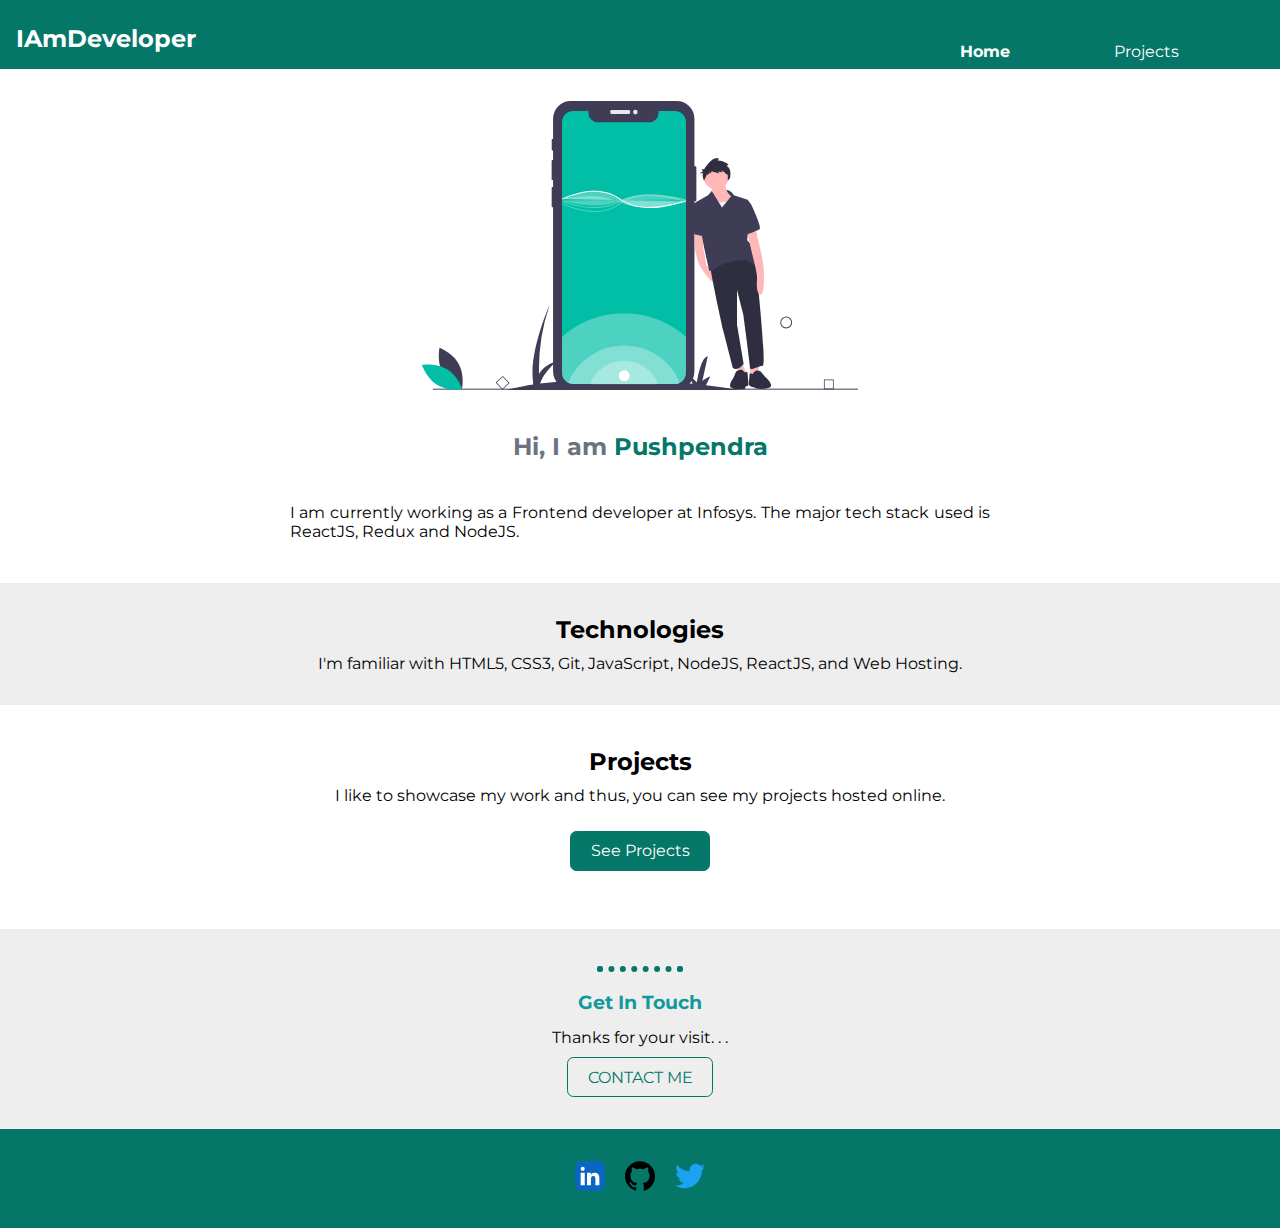
<file: index.html>
<!DOCTYPE html>
<html lang="en">
  <head>
    <meta charset="UTF-8" />
    <meta http-equiv="X-UA-Compatible" content="IE=edge" />
    <meta name="viewport" content="width=device-width, initial-scale=1.0" />
    <title>Home | Pushpendra Sharma</title>
    <link rel="stylesheet" href="styles.css" />
  </head>
  <body>
    <nav class="navigation nav-container">
      <div class="nav-brand"><a href="/">IAmDeveloper</a></div>
      <ul class="list-non-bullet nav-list-container">
        <li class="list-item-inline nav-list-item">
          <a class="link link-active" href="/">Home</a>
        </li>
        <li class="list-item-inline nav-list-item">
          <a class="link" href="./components/projects.html">Projects</a>
        </li>
      </ul>
    </nav>

    <main class="main-container">
      <header class="main-item container-center">
        <img class="hero-img" src="./images/hero.svg" alt="hero-image" />
        <h1 class="hero-heading">
          Hi, I am <span class="heading-inverted">Pushpendra</span>
        </h1>
        <p class="description">
          I am currently working as a Frontend developer at Infosys. The major
          tech stack used is ReactJS, Redux and NodeJS.
        </p>
      </header>

      <section class="main-item ow container-center">
        <h2>Technologies</h2>
        <p class="description">
          I'm familiar with HTML5, CSS3, Git, JavaScript, NodeJS, ReactJS, and
          Web Hosting.
        </p>
      </section>

      <section class="main-item container-center">
        <h2>Projects</h2>
        <p class="description">
          I like to showcase my work and thus, you can see my projects hosted
          online.
        </p>
        <div class="links">
          <a class="link link-primary" href="components/projects.html"
            >See Projects</a
          >
        </div>
      </section>

      <section class="main-item ow container-center">
        <hr />
        <h3>Get In Touch</h3>
        <p class="description">Thanks for your visit. . .</p>
        <a
          class="link link-secondary"
          href="mailto:pushpendrasharma400@gmail.com"
          >CONTACT ME</a
        >
      </section>
    </main>

    <footer class="footer footer-container">
      <ul class="list-non-bullet footer-item">
        <li class="list-item-inline">
          <a
            class="link"
            href="https://www.linkedin.com/in/ietl-pushpendra-sharma/"
          >
            <img src="images\linkedin.svg" class="link-img" alt="linkedin" />
          </a>
        </li>
        <li class="list-item-inline">
          <a class="link" href="https://github.com/Pushpendra-Sharma">
            <img src="images\github.svg" class="link-img" alt="github" />
          </a>
        </li>
        <li class="list-item-inline">
          <a
            class="link"
            href="https://twitter.com/https://twitter.com/ietl_pushpendra"
            ><img src="images\twitter.svg" class="link-img" alt="twitter" />
          </a>
        </li>
      </ul>
    </footer>
  </body>
</html>
</file>
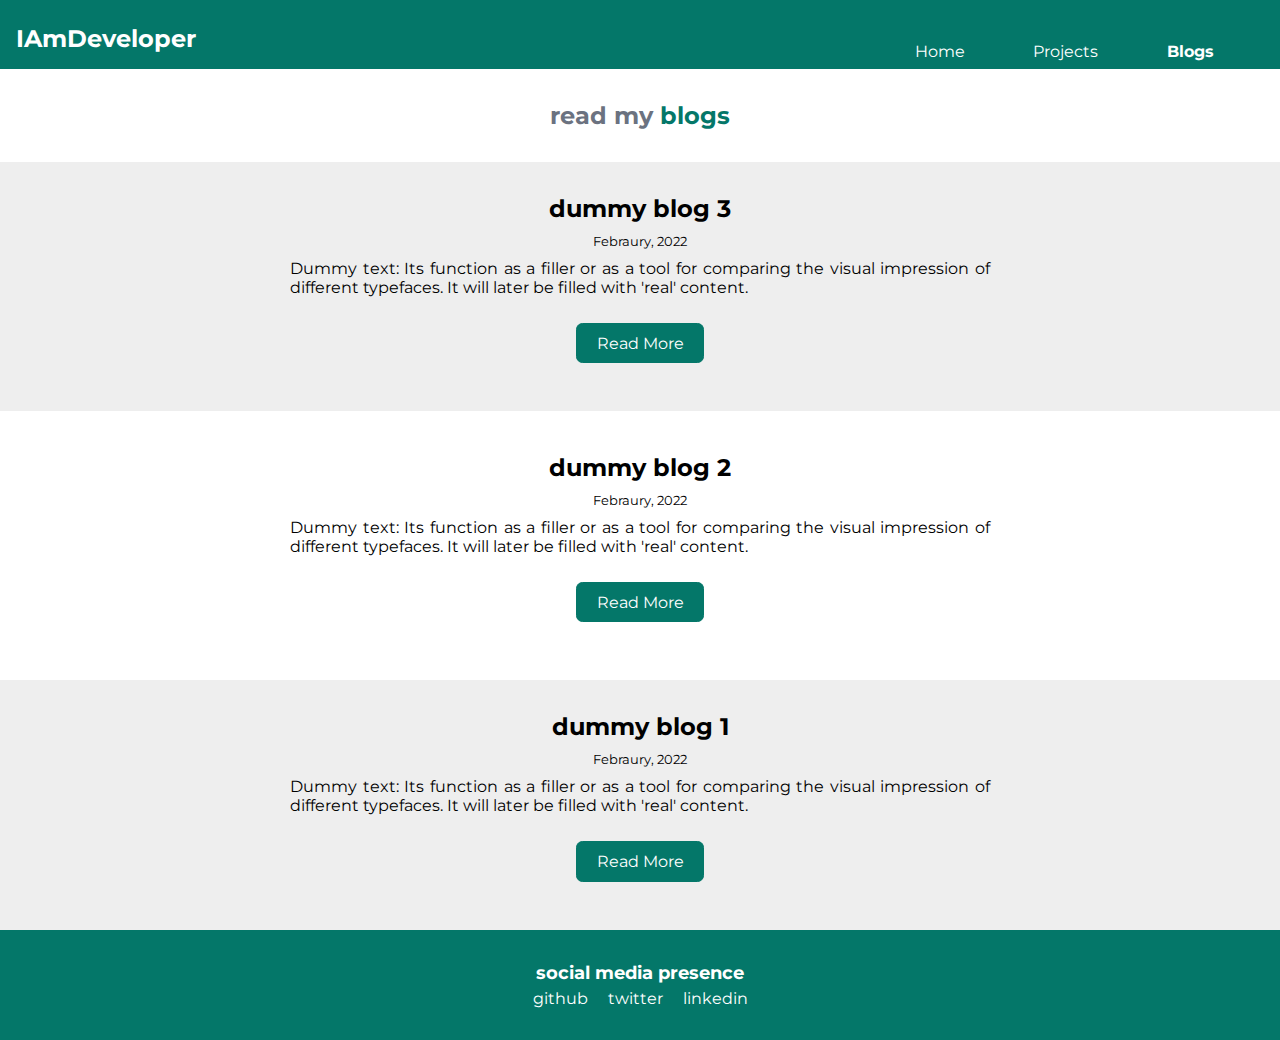
<file: components/blogs.html>
<!DOCTYPE html>
<html lang="en">
  <head>
    <meta charset="UTF-8" />
    <meta http-equiv="X-UA-Compatible" content="IE=edge" />
    <meta name="viewport" content="width=device-width, initial-scale=1.0" />
    <title>Blogs | Pushpendra Sharma</title>
    <link rel="stylesheet" href="../styles.css" />
  </head>
  <body>
    <nav class="navigation nav-container">
      <div class="nav-brand"><a href="/">IAmDeveloper</a></div>
      <ul class="list-non-bullet nav-list-container">
        <li class="list-item-inline nav-list-item">
          <a class="link" href="../index.html">Home</a>
        </li>
        <li class="list-item-inline nav-list-item">
          <a class="link" href="projects.html">Projects</a>
        </li>
        <li class="list-item-inline nav-list-item">
          <a class="link link-active" href="/">Blogs</a>
        </li>
      </ul>
    </nav>

    <header class="hero">
      <h1 class="hero-heading">
        read my <span class="heading-inverted">blogs</span>
      </h1>
    </header>

    <ul class="list-non-bullet showcase-list-container">
      <li>
        <article class="container-center ow showcase-list-item">
          <h2>dummy blog 3</h2>
          <small>Febraury, 2022</small>
          <p class="description">
            Dummy text: Its function as a filler or as a tool for comparing the
            visual impression of different typefaces. It will later be filled with 'real' content.
          </p>
          <div class="links">
            <a class="link link-primary" href="">Read More</a>
          </div>
        </article>
      </li>

      <li>
        <article class="container-center showcase-list-item">
          <h2>dummy blog 2</h2>
          <small>Febraury, 2022</small>
          <p class="description">
            Dummy text: Its function as a filler or as a tool for comparing the
            visual impression of different typefaces. It will later be filled with 'real' content.
          </p>
          <div class="links">
            <a class="link link-primary" href="">Read More</a>
          </div>
        </article>
      </li>

      <li>
        <article class="container-center ow showcase-list-item">
          <h2>dummy blog 1</h2>
          <small>Febraury, 2022</small>
          <p class="description">
            Dummy text: Its function as a filler or as a tool for comparing the
            visual impression of different typefaces. It will later be filled with 'real' content.
          </p>
          <div class="links">
            <a class="link link-primary" href="">Read More</a>
          </div>
        </article>
      </li>
    </ul>

    <footer class="footer footer-container">
      <div class="footer-header">social media presence</div>
      <ul class="list-non-bullet footer-item">
        <li class="list-item-inline">
          <a class="link" href="https://github.com/Pushpendra-Sharma">github
          </a>
        </li>
        <li class="list-item-inline">
          <a class="link" href="https://twitter.com/100Pushpendra">twitter
          </a>
        </li>
        <li class="list-item-inline">
          <a class="link" href="https://www.linkedin.com/in/ietl-pushpendra-sharma/">linkedin
          </a>
        </li>
      </ul>
    </footer>
  </body>
</html>
</file>
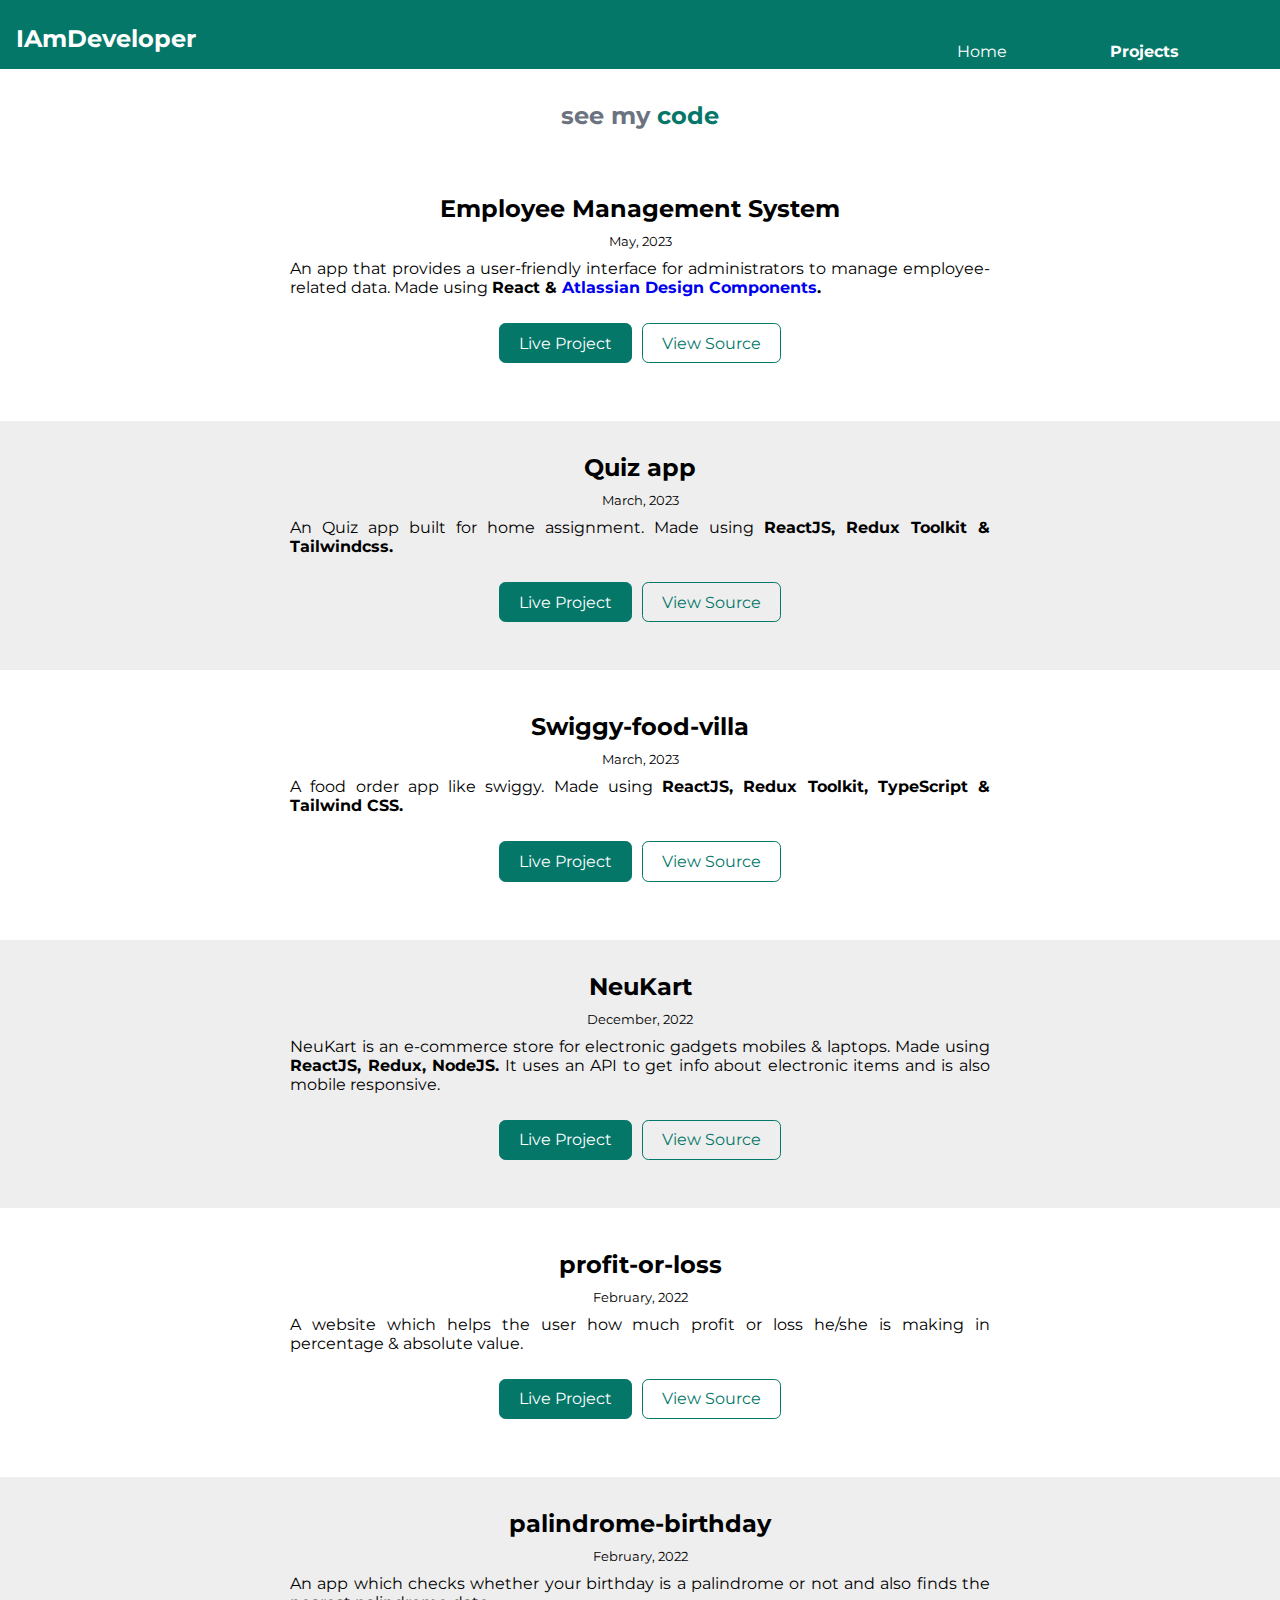
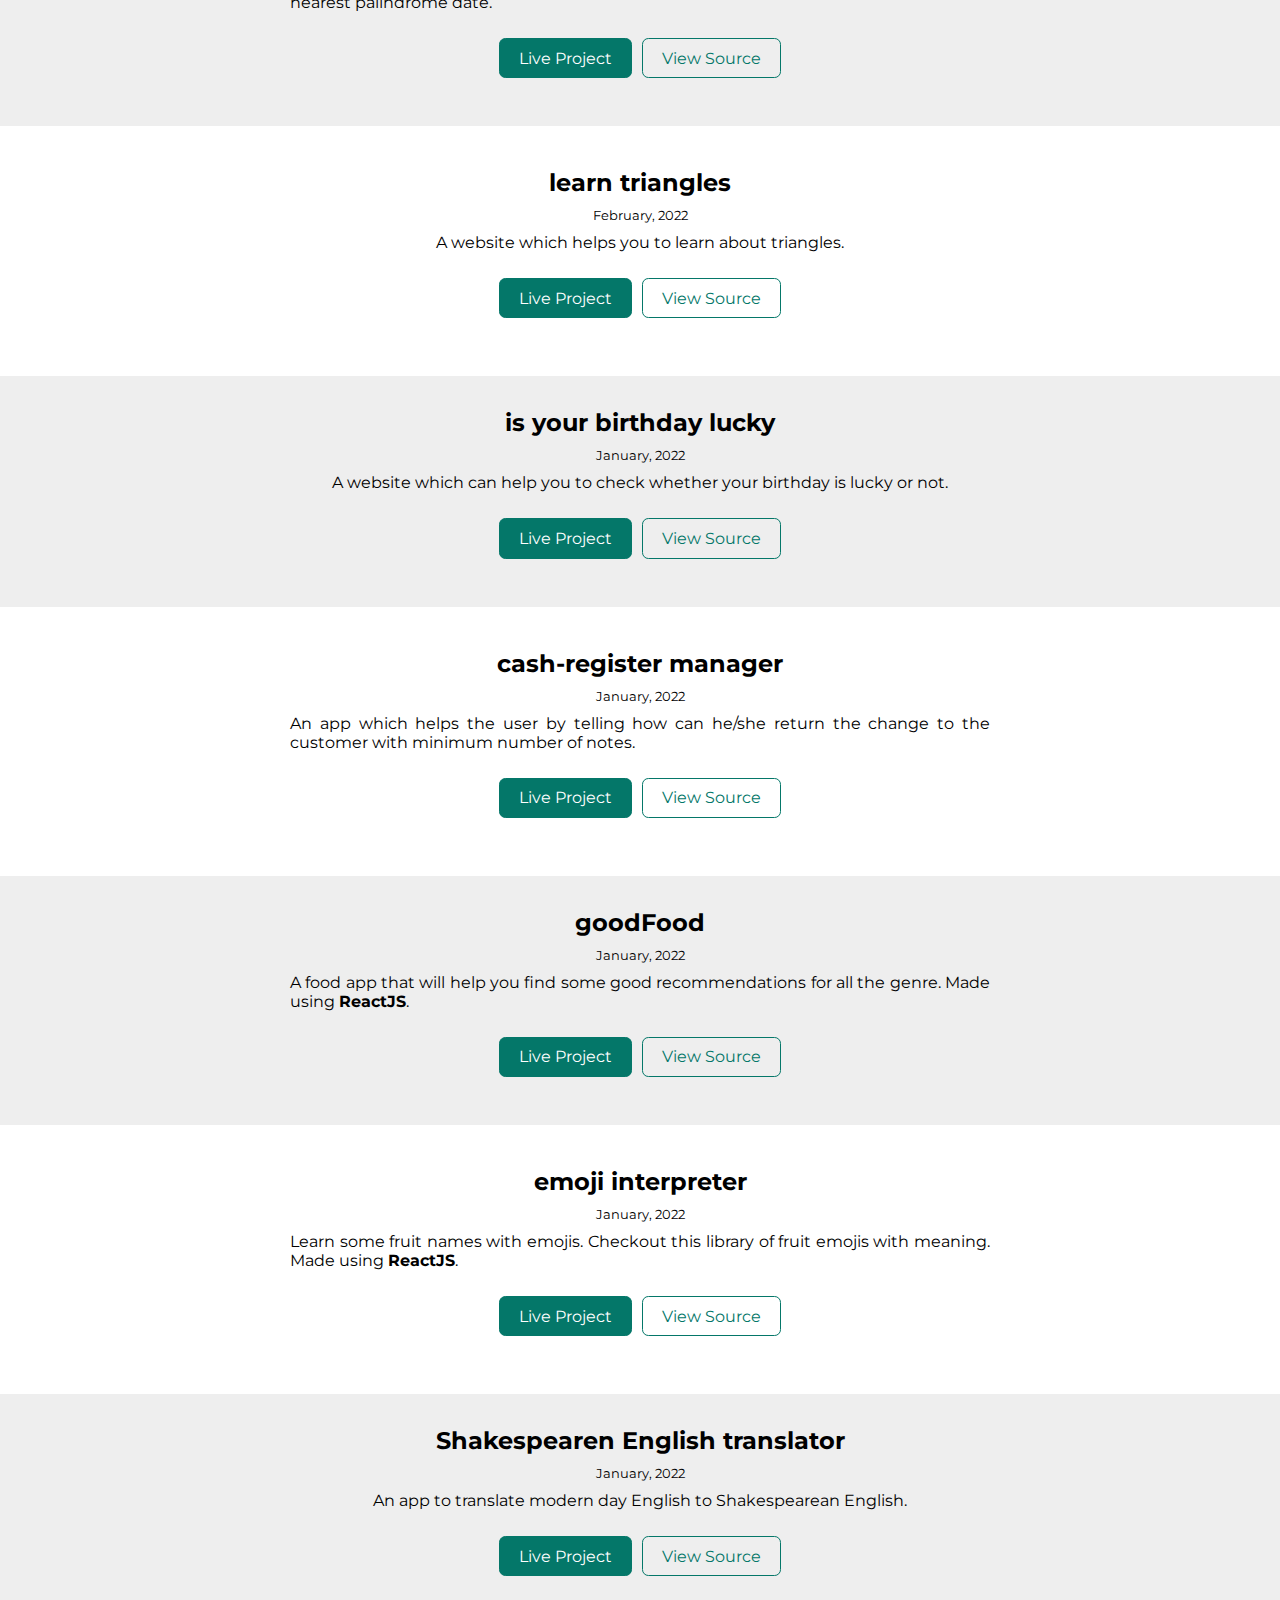
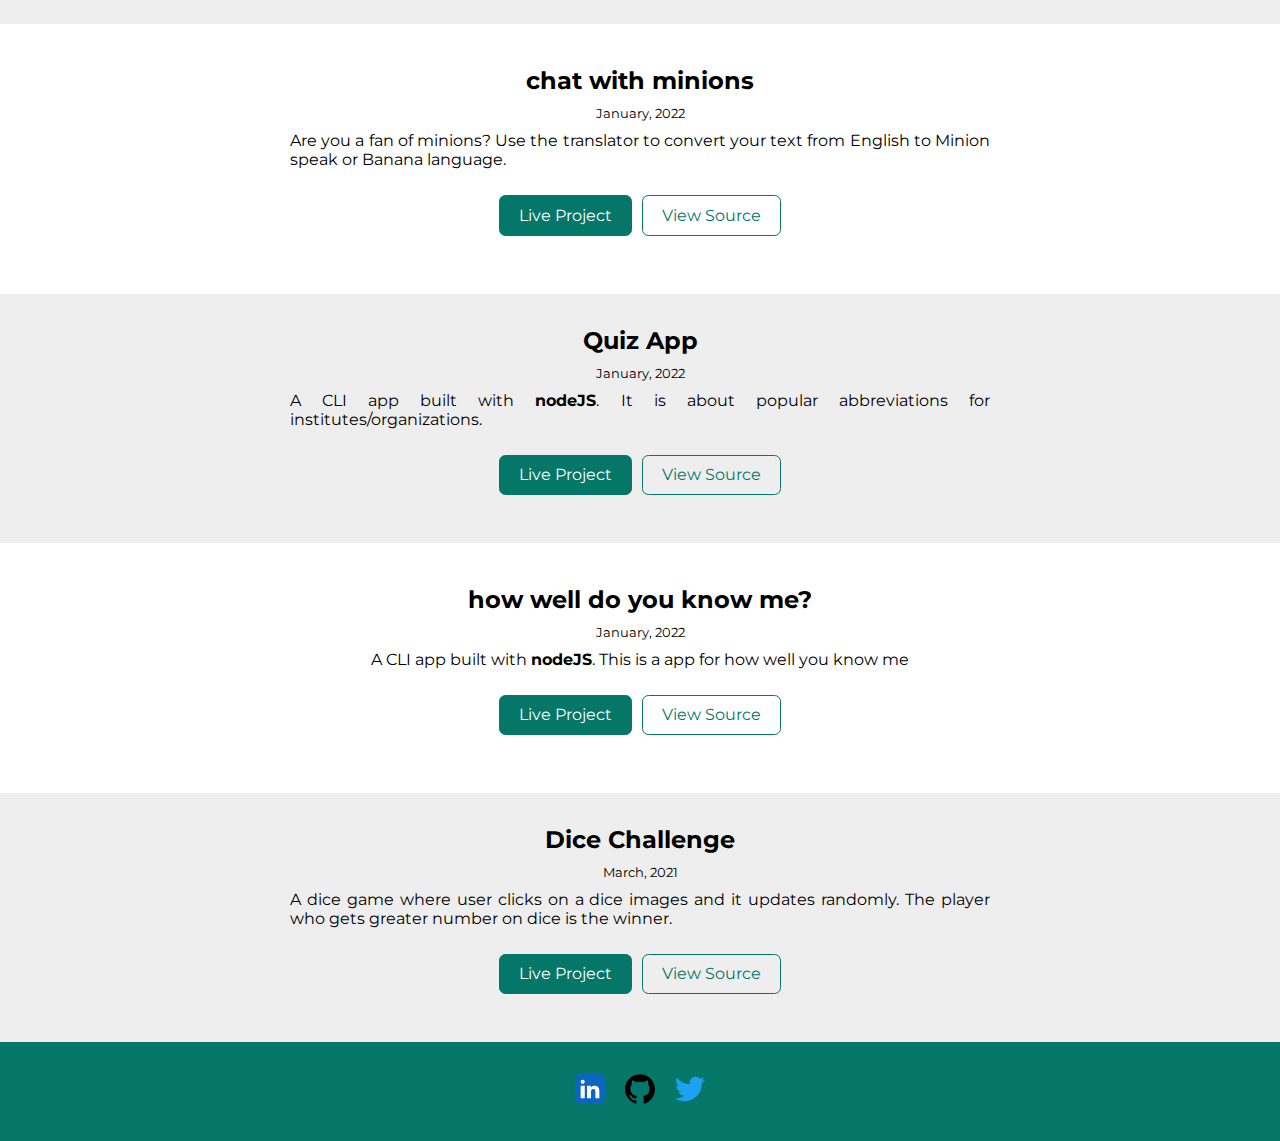
<file: components/projects.html>
<!DOCTYPE html>
<html lang="en">
  <head>
    <meta charset="UTF-8" />
    <meta http-equiv="X-UA-Compatible" content="IE=edge" />
    <meta name="viewport" content="width=device-width, initial-scale=1.0" />
    <title>Projects | Pushpendra Sharma</title>
    <link rel="stylesheet" href="../styles.css" />
  </head>
  <body>
    <nav class="navigation nav-container">
      <div class="nav-brand"><a href="/">IAmDeveloper</a></div>
      <ul class="list-non-bullet nav-list-container">
        <li class="list-item-inline nav-list-item">
          <a class="link" href="../index.html">Home</a>
        </li>
        <li class="list-item-inline nav-list-item">
          <a class="link link-active" href="/">Projects</a>
        </li>
      </ul>
    </nav>

    <header class="hero">
      <h1 class="hero-heading">
        see my <span class="heading-inverted"> code</span>
      </h1>
    </header>

    <ul class="list-non-bullet showcase-list-container">
      <li>
        <section class="container-center showcase-list-item">
          <h2>Employee Management System</h2>
          <small>May, 2023</small>
          <p class="description">
            An app that provides a user-friendly interface for administrators to
            manage employee-related data. Made using
            <strong
              >React &
              <a href="https://atlassian.design/components/" class="link"
                >Atlassian Design Components</a
              >.</strong
            >
          </p>
          <div class="links">
            <a
              class="link link-primary"
              href="https://system-employee-management.netlify.app/"
              >Live Project</a
            >
            <a
              class="link link-secondary"
              href="https://github.com/Pushpendra-Sharma/management-app"
              >View Source</a
            >
          </div>
        </section>
      </li>

      <li>
        <section class="container-center ow showcase-list-item">
          <h2>Quiz app</h2>
          <small>March, 2023</small>
          <p class="description">
            An Quiz app built for home assignment. Made using
            <strong>ReactJS, Redux Toolkit & Tailwindcss.</strong>
          </p>
          <div class="links">
            <a class="link link-primary" href="https://gen-quiz.netlify.app/"
              >Live Project</a
            >
            <a
              class="link link-secondary"
              href="https://github.com/Pushpendra-Sharma/quiz"
              >View Source</a
            >
          </div>
        </section>
      </li>

      <li>
        <section class="container-center showcase-list-item">
          <h2>Swiggy-food-villa</h2>
          <small>March, 2023</small>
          <p class="description">
            A food order app like swiggy. Made using
            <strong>ReactJS, Redux Toolkit, TypeScript & Tailwind CSS.</strong>
          </p>
          <div class="links">
            <a class="link link-primary" href="https://swiggy-food.netlify.app/"
              >Live Project</a
            >
            <a
              class="link link-secondary"
              href="https://github.com/Pushpendra-Sharma/swiggy"
              >View Source</a
            >
          </div>
        </section>
      </li>

      <li>
        <section class="container-center ow showcase-list-item">
          <h2>NeuKart</h2>
          <small>December, 2022</small>
          <p class="description">
            NeuKart is an e-commerce store for electronic gadgets mobiles &
            laptops. Made using <strong>ReactJS, Redux, NodeJS.</strong>
            It uses an API to get info about electronic items and is also mobile
            responsive.
          </p>
          <div class="links">
            <a class="link link-primary" href="https://neukart.netlify.app/"
              >Live Project</a
            >
            <a
              class="link link-secondary"
              href="https://github.com/Pushpendra-Sharma/neu-kart"
              >View Source</a
            >
          </div>
        </section>
      </li>

      <li>
        <section class="container-center showcase-list-item">
          <h2>profit-or-loss</h2>
          <small>February, 2022</small>
          <p class="description">
            A website which helps the user how much profit or loss he/she is
            making in percentage & absolute value.
          </p>
          <div class="links">
            <a
              class="link link-primary"
              href="https://claculate-profit-or-loss.netlify.app/"
              >Live Project</a
            >
            <a
              class="link link-secondary"
              href="https://github.com/Pushpendra-Sharma/profit-or-loss"
              >View Source</a
            >
          </div>
        </section>
      </li>

      <li>
        <section class="container-center ow showcase-list-item">
          <h2>palindrome-birthday</h2>
          <small>February, 2022</small>
          <p class="description">
            An app which checks whether your birthday is a palindrome or not and
            also finds the nearest palindrome date.
          </p>
          <div class="links">
            <a
              class="link link-primary"
              href="https://checkif-birthday-palindrome.netlify.app/"
              >Live Project</a
            >
            <a
              class="link link-secondary"
              href="https://github.com/Pushpendra-Sharma/palindrome-birthday"
              >View Source</a
            >
          </div>
        </section>
      </li>

      <li>
        <section class="container-center showcase-list-item">
          <h2>learn triangles</h2>
          <small>February, 2022</small>
          <p class="description">
            A website which helps you to learn about triangles.
          </p>
          <div class="links">
            <a
              class="link link-primary"
              href="https://learning-triangles.netlify.app/"
              >Live Project</a
            >
            <a
              class="link link-secondary"
              href="https://github.com/Pushpendra-Sharma/learn-triangles"
              >View Source</a
            >
          </div>
        </section>
      </li>

      <li>
        <section class="container-center ow showcase-list-item">
          <h2>is your birthday lucky</h2>
          <small>January, 2022</small>
          <p class="description">
            A website which can help you to check whether your birthday is lucky
            or not.
          </p>
          <div class="links">
            <a
              class="link link-primary"
              href="https://check-bday-luck.netlify.app/"
              >Live Project</a
            >
            <a
              class="link link-secondary"
              href="https://github.com/Pushpendra-Sharma/lucky-birthday"
              >View Source</a
            >
          </div>
        </section>
      </li>

      <li>
        <section class="container-center showcase-list-item">
          <h2>cash-register manager</h2>
          <small>January, 2022</small>
          <p class="description">
            An app which helps the user by telling how can he/she return the
            change to the customer with minimum number of notes.
          </p>
          <div class="links">
            <a
              class="link link-primary"
              href="https://manage-cash-bill.netlify.app/"
              >Live Project</a
            >
            <a
              class="link link-secondary"
              href="https://github.com/Pushpendra-Sharma/cash-register-manager"
              >View Source</a
            >
          </div>
        </section>
      </li>

      <li>
        <section class="container-center ow showcase-list-item">
          <h2>goodFood</h2>
          <small>January, 2022</small>
          <p class="description">
            A food app that will help you find some good recommendations for all
            the genre. Made using <strong>ReactJS</strong>.
          </p>
          <div class="links">
            <a class="link link-primary" href="https://us8jw.csb.app/"
              >Live Project</a
            >
            <a
              class="link link-secondary"
              href="https://github.com/Pushpendra-Sharma/good-food"
              >View Source</a
            >
          </div>
        </section>
      </li>

      <li>
        <section class="container-center showcase-list-item">
          <h2>emoji interpreter</h2>
          <small>January, 2022</small>
          <p class="description">
            Learn some fruit names with emojis. Checkout this library of fruit
            emojis with meaning. Made using <strong>ReactJS</strong>.
          </p>
          <div class="links">
            <a class="link link-primary" href="https://0ry0k.csb.app/"
              >Live Project</a
            >
            <a
              class="link link-secondary"
              href="https://github.com/Pushpendra-Sharma/Emoji-interpreter"
              >View Source</a
            >
          </div>
        </section>
      </li>

      <li>
        <section class="container-center ow showcase-list-item">
          <h2>Shakespearen English translator</h2>
          <small>January, 2022</small>
          <p class="description">
            An app to translate modern day English to Shakespearean English.
          </p>
          <div class="links">
            <a
              class="link link-primary"
              href="https://translate-to-shakespearen.netlify.app/"
              >Live Project</a
            >
            <a
              class="link link-secondary"
              href="https://github.com/Pushpendra-Sharma/Shakespeare-Translator-app"
              >View Source</a
            >
          </div>
        </section>
      </li>

      <li>
        <section class="container-center showcase-list-item">
          <h2>chat with minions</h2>
          <small>January, 2022</small>
          <p class="description">
            Are you a fan of minions? Use the translator to convert your text
            from English to Minion speak or Banana language.
          </p>
          <div class="links">
            <a
              class="link link-primary"
              href="https://chatwithminions.netlify.app/"
              >Live Project</a
            >
            <a
              class="link link-secondary"
              href="https://github.com/Pushpendra-Sharma/neogcamp-banana-speak"
              >View Source</a
            >
          </div>
        </section>
      </li>

      <li>
        <section class="container-center ow showcase-list-item">
          <h2>Quiz App</h2>
          <small>January, 2022</small>
          <p class="description">
            A CLI app built with <strong>nodeJS</strong>. It is about popular
            abbreviations for institutes/organizations.
          </p>
          <div class="links">
            <a
              class="link link-primary"
              href="https://replit.com/@pushpendra-ietl/QuizApp?embed=true"
              >Live Project</a
            >
            <a
              class="link link-secondary"
              href="https://github.com/Pushpendra-Sharma/QuizApp"
              >View Source</a
            >
          </div>
        </section>
      </li>

      <li>
        <section class="container-center showcase-list-item">
          <h2>how well do you know me?</h2>
          <small>January, 2022</small>
          <p class="description">
            A CLI app built with <strong>nodeJS</strong>. This is a app for how
            well you know me
          </p>
          <div class="links">
            <a
              class="link link-primary"
              href="https://replit.com/@pushpendra-ietl/First-CLI-app?embed=true"
              >Live Project</a
            >
            <a
              class="link link-secondary"
              href="https://github.com/Pushpendra-Sharma/First-CLI-app"
              >View Source</a
            >
          </div>
        </section>
      </li>

      <li>
        <section class="container-center ow showcase-list-item">
          <h2>Dice Challenge</h2>
          <small>March, 2021</small>
          <p class="description">
            A dice game where user clicks on a dice images and it updates
            randomly. The player who gets greater number on dice is the winner.
          </p>
          <div class="links">
            <a
              class="link link-primary"
              href="https://dice-challange-vanillajs.netlify.app/"
              >Live Project</a
            >
            <a
              class="link link-secondary"
              href="https://github.com/Pushpendra-Sharma/Dicee-Challenge"
              >View Source</a
            >
          </div>
        </section>
      </li>
    </ul>

    <footer class="footer footer-container">
      <ul class="list-non-bullet footer-item">
        <li class="list-item-inline">
          <a
            class="link"
            href="https://www.linkedin.com/in/ietl-pushpendra-sharma/"
          >
            <img src="../images/linkedin.svg" class="link-img" alt="linkedin" />
          </a>
        </li>
        <li class="list-item-inline">
          <a class="link" href="https://github.com/Pushpendra-Sharma">
            <img src="../images/github.svg" class="link-img" alt="'github" />
          </a>
        </li>
        <li class="list-item-inline">
          <a
            class="link"
            href="https://twitter.com/https://twitter.com/ietl_pushpendra"
            ><img src="../images/twitter.svg" class="link-img" alt="twitter" />
          </a>
        </li>
      </ul>
    </footer>
  </body>
</html>
</file>
<file: styles.css>
@import url('https://fonts.googleapis.com/css2?family=Montserrat:wght@400;700&display=swap');

:root {
  --primary-color: #047769;
  --secondary-color: #03695c;
  --dark-gray: #6b7280;
  --off-white: #eeeeee;
}

body {
  font-family: 'Montserrat', sans-serif;
  margin: 0;
  width: 100%;
}

h2 {
  margin: 0;
}

h3 {
  color: #11999e;
  font-family: 'Montserrat', sans-serif;
  margin: 4px 0;
}

hr {
  border: dotted var(--primary-color) 6px;
  border-bottom: none;
  width: 6%;
  margin: 5px auto;
}

.links {
  box-sizing: border-box;
  padding: 1rem 0;
  display: flex;
  flex-direction: row;
  justify-content: space-between;
  align-items: stretch;
  gap: 10px;
}

.link {
  box-sizing: border-box;
  text-decoration: none;
  padding: 0;
}

.link-primary {
  padding: 0.6rem 1.2rem;
  border-radius: 0.4rem;
  border: 1px solid var(--primary-color);
  background-color: var(--primary-color);
  color: #fff;
}

.link-secondary {
  padding: 0.6rem 1.2rem;
  border-radius: 0.4rem;
  border: 1px solid var(--primary-color);
  color: var(--primary-color);
}

.link-primary:hover {
  background-color: var(--secondary-color);
  color: var(--off-white);
  border: 1px solid var(--primary-color);
}

.link-secondary:hover {
  color: #fff;
  background-color: var(--primary-color);
}

.list-non-bullet {
  list-style: none;
  padding-inline-start: 0px;
  margin: 0px;
}

.list-item-inline {
  display: inline;
  padding: 0rem;
}

/* navigation start*/
.navigation {
  background-color: var(--primary-color);
  color: white;
  padding: 1rem 0.5rem 0.5rem;
}

.nav-container {
  display: flex;
  flex-wrap: wrap;
  justify-content: space-around;
  align-content: space-between;
  gap: 10px;
}

.nav-brand {
  font-size: x-large;
  order: 0;
  flex-grow: 4;
  flex-shrink: 0;
  align-self: flex-start;
  padding: 0.5rem;
}

.nav-list-container {
  padding-top: 0.5rem;
  margin-left: auto;
  display: flex;
  flex-direction: row;
  flex-wrap: nowrap;
  justify-content: flex-end;
  gap: 10px;
  align-items: flex-end;
  flex-grow: 1;
}

.nav-list-item {
  flex-grow: 1;
  flex-basis: auto;
  align-self: flex-end;
}

.navigation .nav-brand {
  font-weight: bold;
}

.nav-brand a {
  text-decoration: none;
  color: inherit;
}

.navigation .link {
  color: white;
}

.navigation .link-active {
  font-weight: bold;
}
/* navigation end*/

/* main start */
.main-container {
  display: flex;
  flex-direction: column;
  flex-wrap: nowrap;
  justify-content: space-evenly;
  align-content: space-around;
  align-items: stretch;
  gap: 10px;
}

.main-item {
  display: flex;
  flex-direction: column;
  flex-wrap: nowrap;
  justify-content: space-evenly;
  align-content: space-around;
  align-items: center;
  gap: 10px;
  flex: 1 1 0;
}

.container-center {
  margin: 0;
  padding: 2rem 1rem;
  box-sizing: border-box;
}

@media screen and (min-width: 768px) {
  .hero-img {
    max-width: 35%;
    display: block;
    margin: auto;
  }
}

@media screen and (max-width: 768px) {
  .hero-img {
    max-width: 80%;
    display: block;
    margin: auto;
  }
}

.hero-heading {
  font-size: x-large;
  text-align: center;
  color: var(--dark-gray);
  margin-top: 1rem;
  padding: 1rem;
}

.description {
  margin: 0;
  padding: 0 0.5rem;
  text-align: justify;
  max-width: 700px;
}

.heading-inverted {
  color: var(--primary-color);
}

.ow {
  background-color: var(--off-white);
}

.showcase-list-container {
  display: flex;
  flex-direction: column;
  flex-wrap: nowrap;
  justify-content: space-evenly;
  align-content: space-around;
  align-items: stretch;
  gap: 10px;
}

.showcase-list-item {
  display: flex;
  flex-direction: column;
  flex-wrap: nowrap;
  justify-content: space-evenly;
  align-content: space-around;
  align-items: center;
  gap: 10px;
  flex: 1 1 0;
}
/* main end */

/* footer start */
.footer {
  background-color: var(--primary-color);
  padding: 2rem 1rem;
  text-align: center;
  color: white;
}

.footer-container {
  display: flex;
  flex-direction: column;
  flex-wrap: nowrap;
  justify-content: space-evenly;
  align-items: center;
  gap: 5px;
}

.footer-item {
  display: flex;
  flex-direction: row;
  flex-wrap: nowrap;
  justify-content: center;
  gap: 20px;
  align-items: center;
  align-content: center;
}

.footer .link {
  color: white;
}

.footer .footer-header {
  font-weight: bold;
  font-size: large;
}

.footer ul {
  padding-inline-start: 0px;
}

.link-img {
  height: 30px;
  width: 30px;
  margin: 0.8%;
}
/* footer end */
</file>
